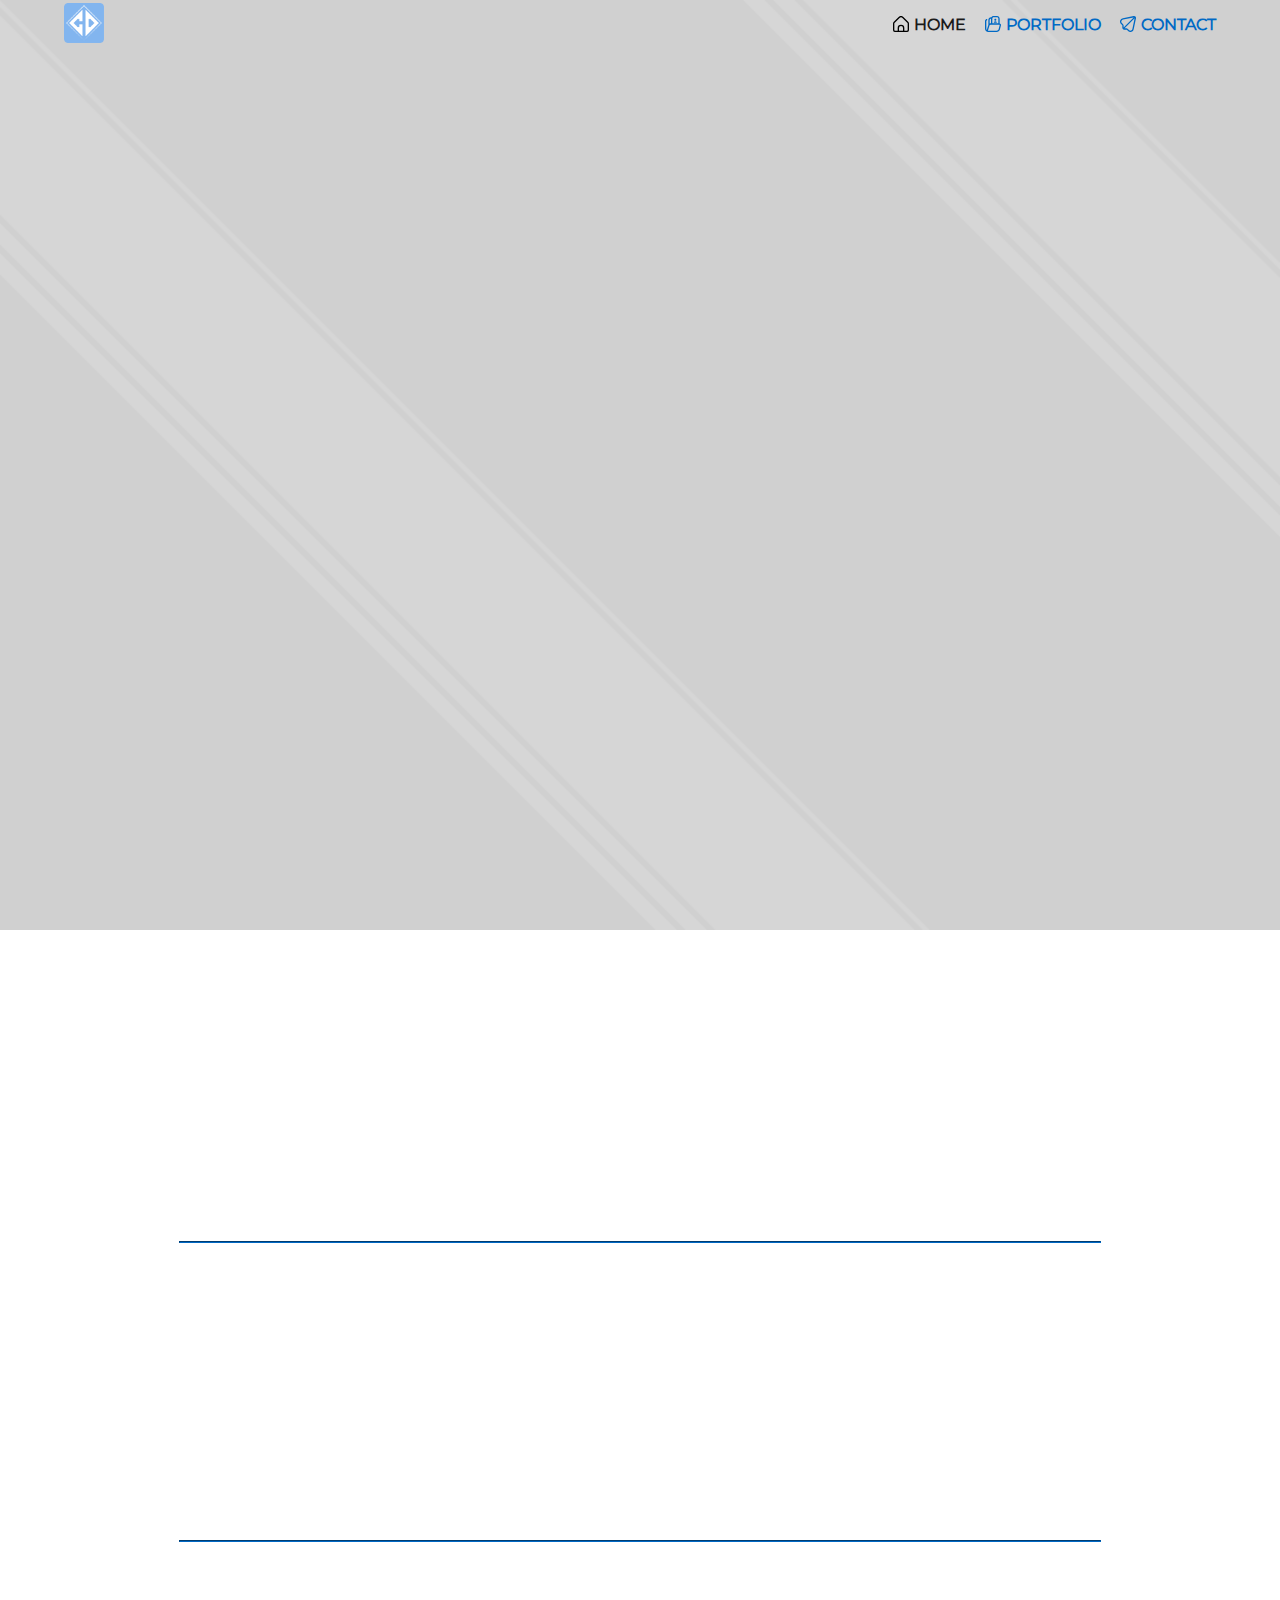
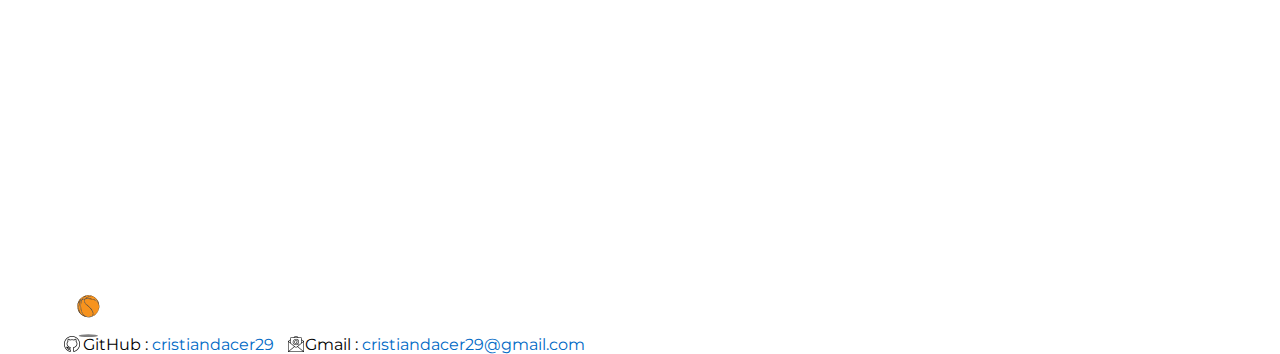
<file: index.html>
<!DOCTYPE html>
<html lang="en">
<head>
    <meta charset="UTF-8">
    <meta name="viewport" content="width=device-width, initial-scale=1.0">
    <title id="Title">Cristian M. Dacer</title>
    <link rel="stylesheet" href="css/normalize.css">
    <link rel="stylesheet" href="css/style.css">
    <link rel="stylesheet" href="css/home.css">
    <link rel="icon" type="image/x-icon" href="img/logo.ico">
    <script type="module" src="js/htmlCommonParts/headerFooter.js"></script>
</head>
<body>
    <div class="wrapper">
        <header>
            <div class="header-flex">
                <div>
                    <a href="index.html" class="logo">
                        <img src="img/logo.ico" alt="logo">
                    </a>
                </div>
                <ul><a href="index.html" class="active">HOME</a></ul>
                <ul><a href="portfolio.html">PORTFOLIO</a></ul>
                <ul><a href="contact.html">CONTACT</a></ul>
            </div>
        </header>
        <div class="content to-animate" id="showScreen">
            <div class="img-container left-to-center-animation">
                <div class="rgb-animation neumorphism-raise">
                    <img src="img/profile.jpg" alt=" My graduation photo">
                </div>
            </div>
            <div class="context neumorphism box-background right-to-center-animation">
                <h1>Hi I'm Cristian!</h1>
                <h3 class="welcome-paragraph"> Welcome to my portfolio! All the information on this website showcases my knowledge and presents some of my previous projects and sample digital art exercises.</h3>
            </div>
        </div>
        <div class="flex">
            <div class="paragraph-width">
                <h2 class="to-animate">Bio</h2>
                    <p class="to-animate">A Bachelor of Science in Information Technology graduate from Central Bicol State University of Agriculture Sipocot Campus <a href="https://w3.cbsua.edu.ph/" target="_blank" class="link-hover link">CBSUA</a> batch 2019.</p>
                    <p class="to-animate">My first OJT in my school library. We helped the librarian to handle some of the basic work, such as book arranging, buying new newspapers in the public market, bagging, cleaning, computer maintenance, student book borrowing, and more. My final OJT was on our school's main campus, which is located in Pili, Camarines Sur. We assign in ICT (Information and Communication Technology). We were maintaining the connectivity of the whole campus, specifically changing UTP cables, replacing old RJ45s, installing routers, troubleshooting, and other IT-related work.</p>
                    <p class="to-animate">I have almost 5 years of experience in a manufacturing company, working as a production controller that handles information of operators, product data, and requests of customers given by the sales department. We are also responsible for providing data to the production, ensuring the on-time delivery of products.</p>
                    <hr class="to-animate">
            </div>
            <div class="paragraph-width">
                <h2 class="to-animate">Skills</h2>
                    <table>
                        <td>
                            <ul>
                                <li class="to-animate">Computer literacy</li>
                                <li class="to-animate">Creativity</li>
                                <li class="to-animate">Technical support</li>
                                <li class="to-animate">Basic Database Management</li>
                                <li class="to-animate">Programming</li>
                            </ul>
                        </td>
                        <td>
                            <ul>
                                <li class="to-animate">Knowledge in Microsoft Office</li>
                                <li class="to-animate">Knowledge in Adobe Photoshop and Illustrator</li>
                                <li class="to-animate">Basic 3D  using Blender application</li>
                                <li class="to-animate">Knowledge in web development</li>
                            </ul>
                        </td>
                    </table>
                    <hr>
                <h2 class="to-animate">Education background</h2>
                    <ul>
                        <li class="to-animate">Tertiary education<br><b>&nbsp&nbsp Center Bicol State University Of Agriculture</b><br>&nbsp&nbsp Impig, Sipocot Camarines Sur - 2019</li>
                        <li class="to-animate">Secondary education<br><b>&nbsp&nbsp St. Peter Baptist College Foundation</b><br>&nbsp&nbsp Poblacion Lupi Camarines Sur - 2015</li>
                        <li class="to-animate">Primary education<br><b>&nbsp&nbsp Bulawan Sr. Elementary School</b><br>&nbsp&nbsp Bulawan Sr. Lupi Camarines Sur - 2010</li>
                    </ul>
                    <hr>
                <h2 class="to-animate">My Hobby</h2>
                    <div class="my-personal-image to-animate" onclick="window.location.href = 'myImageFullSize.html'">
                        <img src="img/compressImage/front (2).png" class="neumorphism-raise box-background" alt="">
                        <img src="img/compressImage/front (1).png" class="neumorphism-raise box-background" alt="">
                        <img src="img/compressImage/front (3).png" class="neumorphism-raise box-background" alt="">
                    </div>
            </div>
            <custom-footer></custom-footer>
    </div>
</body>
<script src="js/onShowAnimation.js"></script>
</html>
</file>
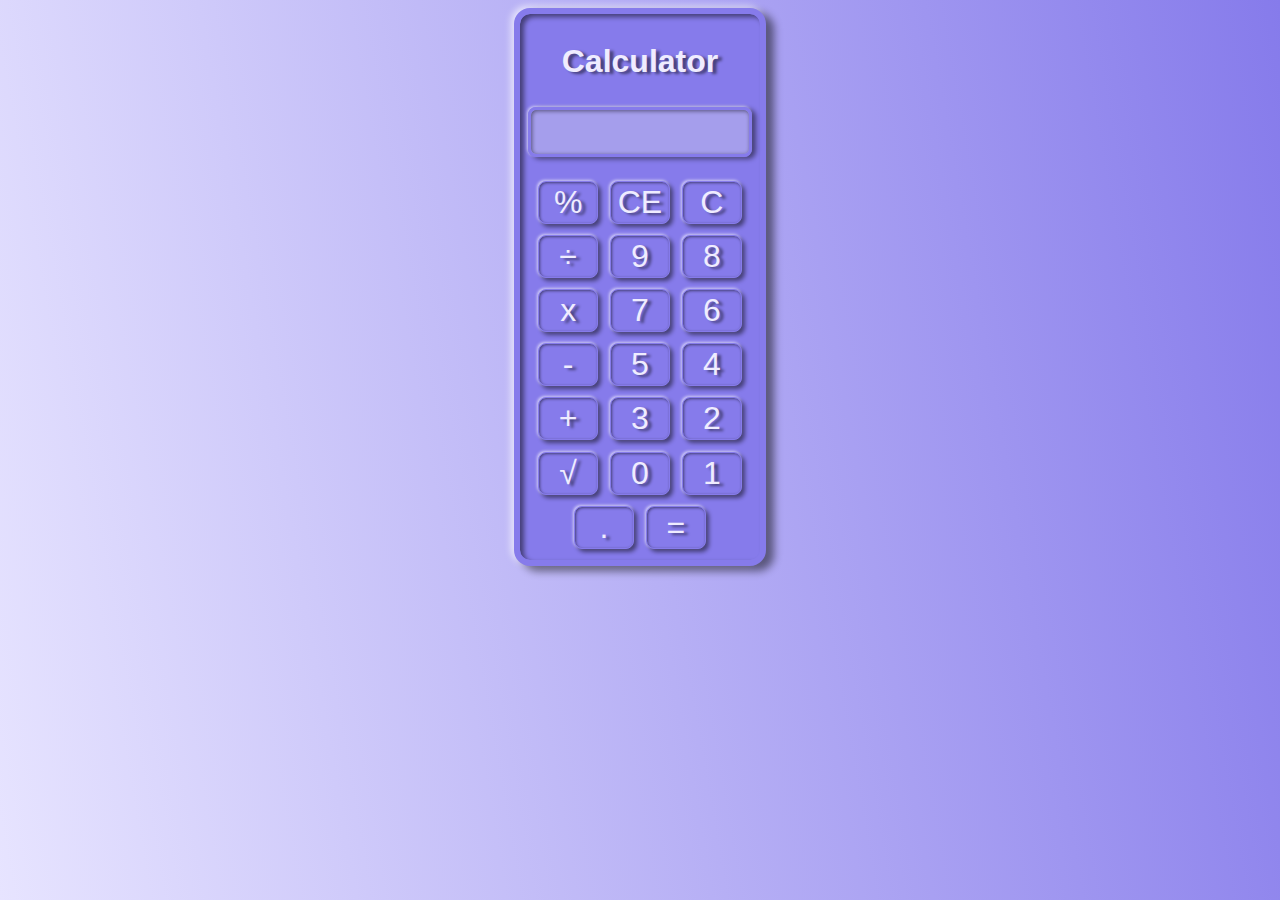
<file: exercises/calculator/index.html>
<!DOCTYPE html>
<html lang="en">
<head>
    <meta charset="UTF-8">
    <meta name="viewport" content="width=device-width, initial-scale=1.0">
    <title>Calculator</title>
    <link rel="stylesheet" href = "style.css">
</head>
<body>
    <div>
        <h1>Calculator</h1>
        
        <input type="text" id="numberInput" name="toCompute" disabled>

        <button name="percent" value="percent" onclick="buttonValue('%')">%</button>
        <button name="clearAll"  value="clearAll" onclick="buttonValue('CE')">CE</button>
        <button name="backSpace" value="clearOne" onclick="buttonValue('C')">C</button>
        <button name="divide" value="divide" onclick="buttonValue('/')">&#247</button>

        <button name="num9" value="9"  onclick="buttonValue(9)"> 9</button>
        <button name="num8" value="" onclick="buttonValue(8)">8</button>
        <button name="multiply" value="multiply" onclick="buttonValue('*')">x</button>
        <button name="num7" value="7" onclick="buttonValue(7)">7</button>
        
        <button name="num6" value="6" onclick="buttonValue(6)">6</button>
        <button name="subtract" value="subtract" onclick="buttonValue('-')">-</button>
        <button name="num5" value="5" onclick="buttonValue(5)">5</button>
        <button name="num4" value="4" onclick="buttonValue(4)">4</button>
        
        <button name="addition" value="addition" onclick="buttonValue('+')">+</button>
        <button name="num3" value="3"  onclick="buttonValue(3)">3</button>
        <button name="num2" value="2" onclick="buttonValue(2)">2</button>
        
        <button name="squareRoot" value="squareRoot" onclick="buttonValue('&#8730')">&#8730</button>
        <button name="num0" value="0" onclick="buttonValue(0)">0</button>
        <button name="num1" value="1" onclick="buttonValue(1)">1</button>

        <button name="decimal" value="decimal" onclick="buttonValue('.')">.</button>
        <button name="equal" value="equal" onclick="buttonValue('=')">=</button>
    </div>
</body>

<script src="script.js"></script>
</html>
</file>
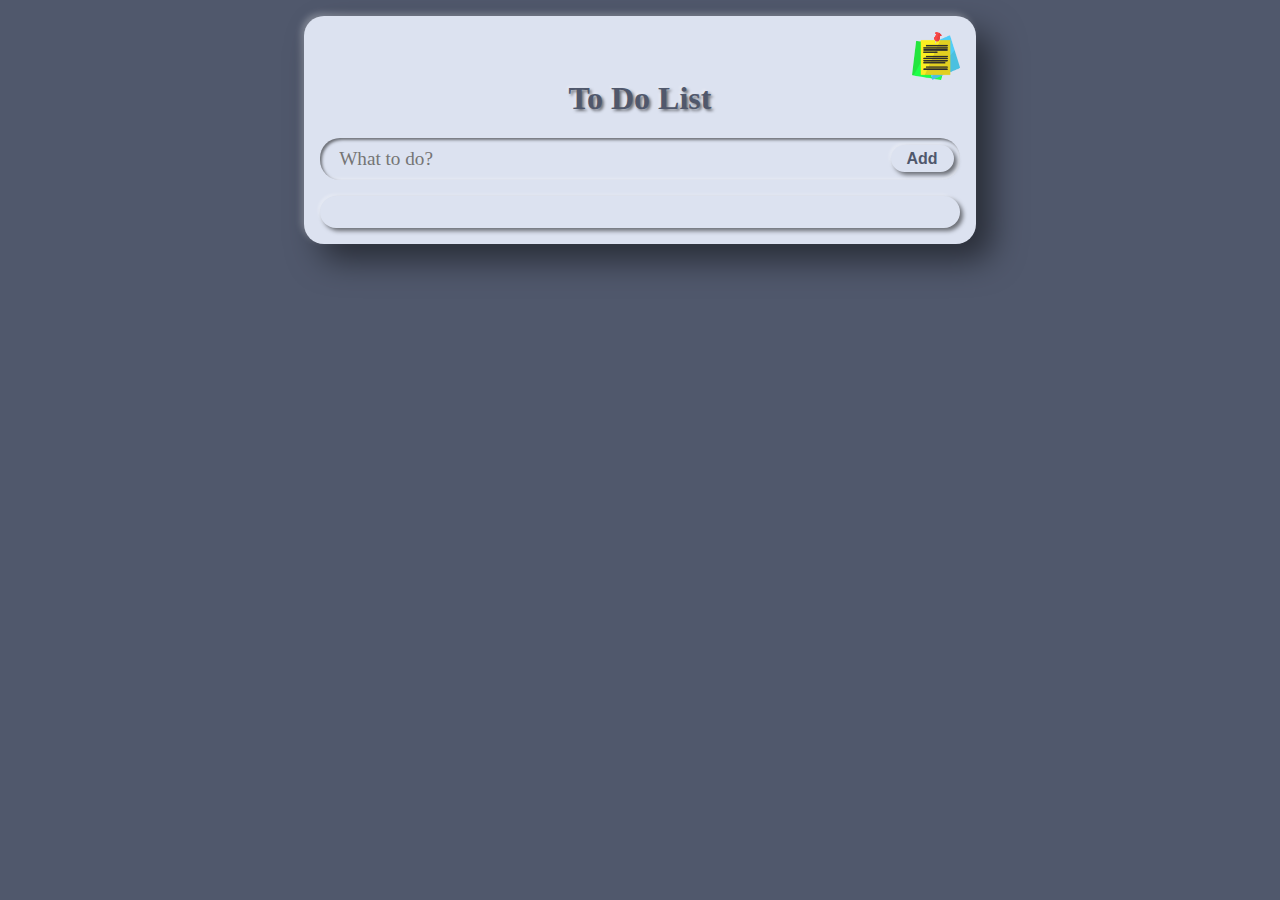
<file: exercises/toDoList/index.html>
<!DOCTYPE html>
<html lang="en">
<head>
    <meta charset="UTF-8">
    <meta name="viewport" content="width=device-width, initial-scale=1.0">
    <meta name="theme-color" content="#fab067">
    <title>To do list</title>
    <link rel="stylesheet" href="style.css">
</head>
<body>
    <div class="container">
        <img src="img/logo.png" class="logo" alt="">
        <h1 class="title-shadow">To Do List</h1>
        <div class="search">
            <input type="text" class="inner-shadow" placeholder="What to do?" id="newList">
            <button class="outer-shadow" onclick="toAddList()" >Add</button>
        </div>
        <div id="mainList" class="list-container outer-shadow">
            <!--  -->
        </div>
    </div>
</body>
</html> 
<script src="script.js"></script>
</file>
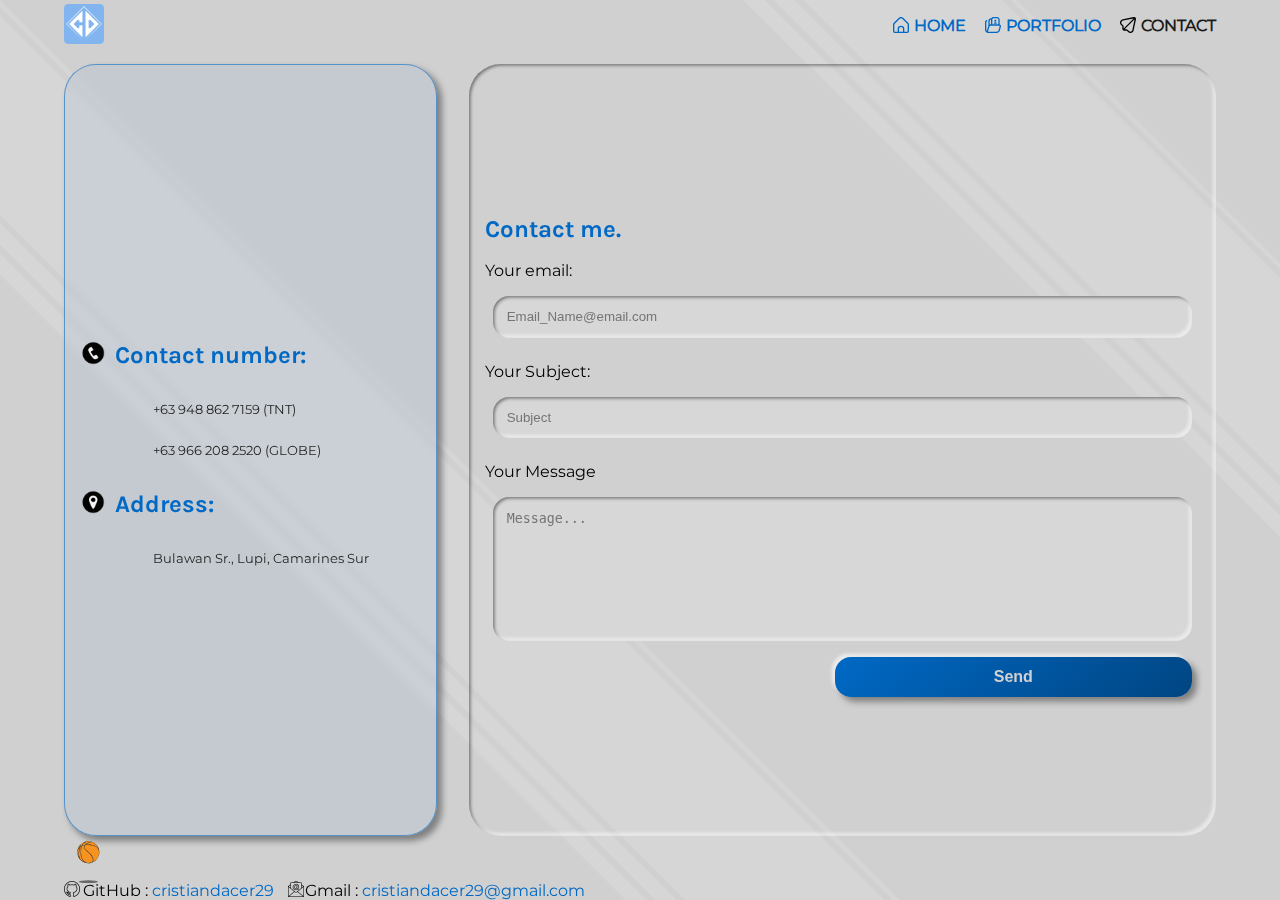
<file: contact.html>
<!DOCTYPE html>
<html lang="en">
<head>
    <meta charset="UTF-8">
    <meta name="viewport" content="width=device-width, initial-scale=1.0">
    <title>Contact me!</title>
    <link rel="stylesheet" href="css/style.css">
    <link rel="stylesheet" href="css/contact.css">
    <link rel="icon" type="image/x-icon" href="img/logo.ico">
    <script type="module" src="js/htmlCommonParts/headerFooter.js"></script>
</head>
<body>
    <div class="wrapper">
        <header>
            <div class="header-flex">
                <div>
                    <a href="index.html" class="logo">
                        <img src="img/logo.ico" alt="logo">
                    </a>
                </div>
                <ul><a href="index.html">HOME</a></ul>
                <ul><a href="portfolio.html">PORTFOLIO</a></ul>
                <ul><a href="contact.html" class="active">CONTACT</a></ul>
            </div>
        </header>
        <div class="content">
            <div class="contact glass-effect left-to-center-animation">
                <h2 class="contact-logo">
                    Contact number:
                </h2>
                <p>+63 948 862 7159 (TNT)</p>
                <p>+63 966 208 2520 (GLOBE)</p>
                <h2 class="contact-address">
                    Address:
                </h2>
                <p>
                    Bulawan Sr., Lupi, Camarines Sur
                </p>
            </div>
            <div class="message neumorphism box-background right-to-center-animation">
                <form action="sendEmail.php" method="post" enctype="multipart/form-data">
                    <h2>
                        Contact me.
                    </h2>
                    <span>
                        Your email: 
                    </span>
                    <input type="email" name="email" class="neumorphism" placeholder="Email_Name@email.com" required>
                    <span>
                        Your Subject: 
                    </span>         
                    <input type="text" name="subject" class="neumorphism" placeholder="Subject" autocomplete="off" required>
                    <span>
                        Your Message 
                    </span>
                    <textarea name="message" id="" class="neumorphism" placeholder="Message..." required autocomplete="off" required></textarea>
                    <input type="text" name="contact" class="contact-trick">
                    <button type="submit" name="submit" class="neumorphism-raise button-hover">Send</button>
                </form>
                <!-- disable message -->
                <!-- <div class="disable-message">
                    <h2>
                        Sorry for the inconvenience.
                    </h2>
                    <p>
                        This part is not working because it is not supported by this hosting site.
                    </p>
                    
                </div> -->
            </div>
        </div>
        <custom-footer></custom-footer>
    </div>
</body>
</html>
</file>
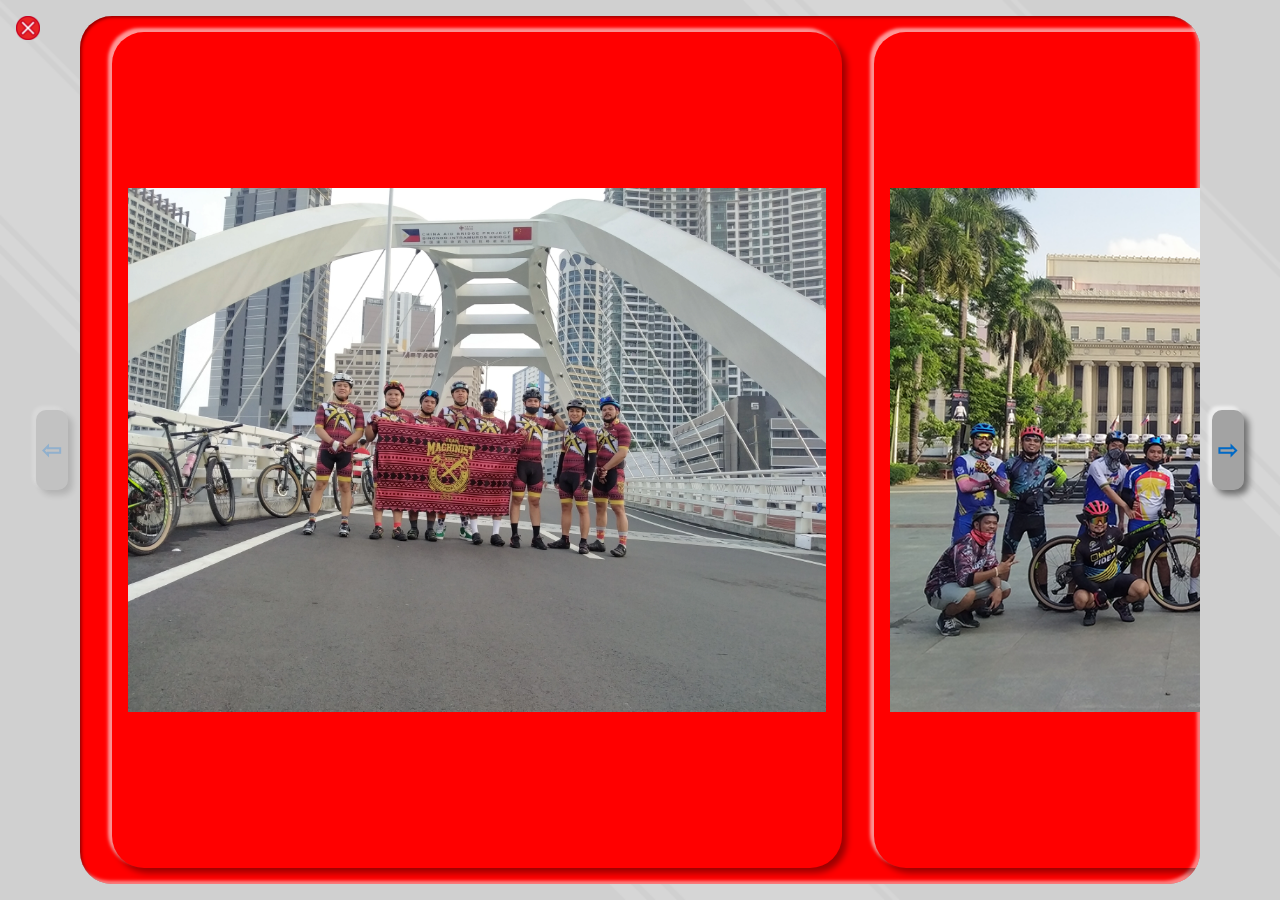
<file: myImageFullSize.html>
<!DOCTYPE html>
<html lang="en">
<head>
    <meta charset="UTF-8">
    <meta name="viewport" content="width=device-width, initial-scale=1.0">
    <link rel="stylesheet" href="css/myImageFullSize.css">
    <link rel="stylesheet" href="css/style.css">
    <title>Full Size</title>
</head>
<body>
    <div class="close" onclick="window.location.href = 'index.html'">
        <img src="img/icons/Error.png" alt="">
    </div>
    <div class="container neumorphism box-background">
        <div class="sub-container neumorphism-raise">
            <img src="img/myImages/manila (1).webp" alt="" loading="lazy">
        </div>
        <div class="sub-container neumorphism-raise">
            <img src="img/myImages/manila (2).webp" alt="" loading="lazy">
        </div>
        <div class="sub-container neumorphism-raise">
            <img src="img/myImages/cavite.webp" alt="">
        </div>
        <div class="sub-container neumorphism-raise">
            <img src="img/myImages/rizal (1).webp" alt="" loading="lazy">
        </div>
        <div class="sub-container neumorphism-raise">
            <img src="img/myImages/rizal (2).webp" alt="" loading="lazy">
        </div>
        <div class="sub-container neumorphism-raise">
            <img src="img/myImages/jersey project (1).webp" alt="" loading="lazy">
        </div>
        <div class="sub-container neumorphism-raise">
            <img src="img/myImages/jersey project (2).webp" alt="" loading="lazy">
        </div>
        <div class="sub-container neumorphism-raise">
            <img src="img/myImages/jersey project (3).webp" alt="" loading="lazy">
        </div>
        <div class="sub-container neumorphism-raise">
            <img src="img/myImages/tagaytay (1).webp" alt="" loading="lazy">
        </div>
        <div class="sub-container neumorphism-raise">
            <img src="img/myImages/tagaytay (2).webp" alt="" loading="lazy">
        </div>
        <div class="sub-container neumorphism-raise">
            <img src="img/myImages/tagaytay (3).webp" alt="" loading="lazy">
        </div>
        <div class="sub-container neumorphism-raise">
            <img src="img/myImages/tagaytay (4).webp" alt="" loading="lazy">
        </div>
        <div class="sub-container neumorphism-raise">
            <img src="img/myImages/bikers sticker.webp" alt="" loading="lazy">
        </div>
    </div>
</body>
</html>
</file>
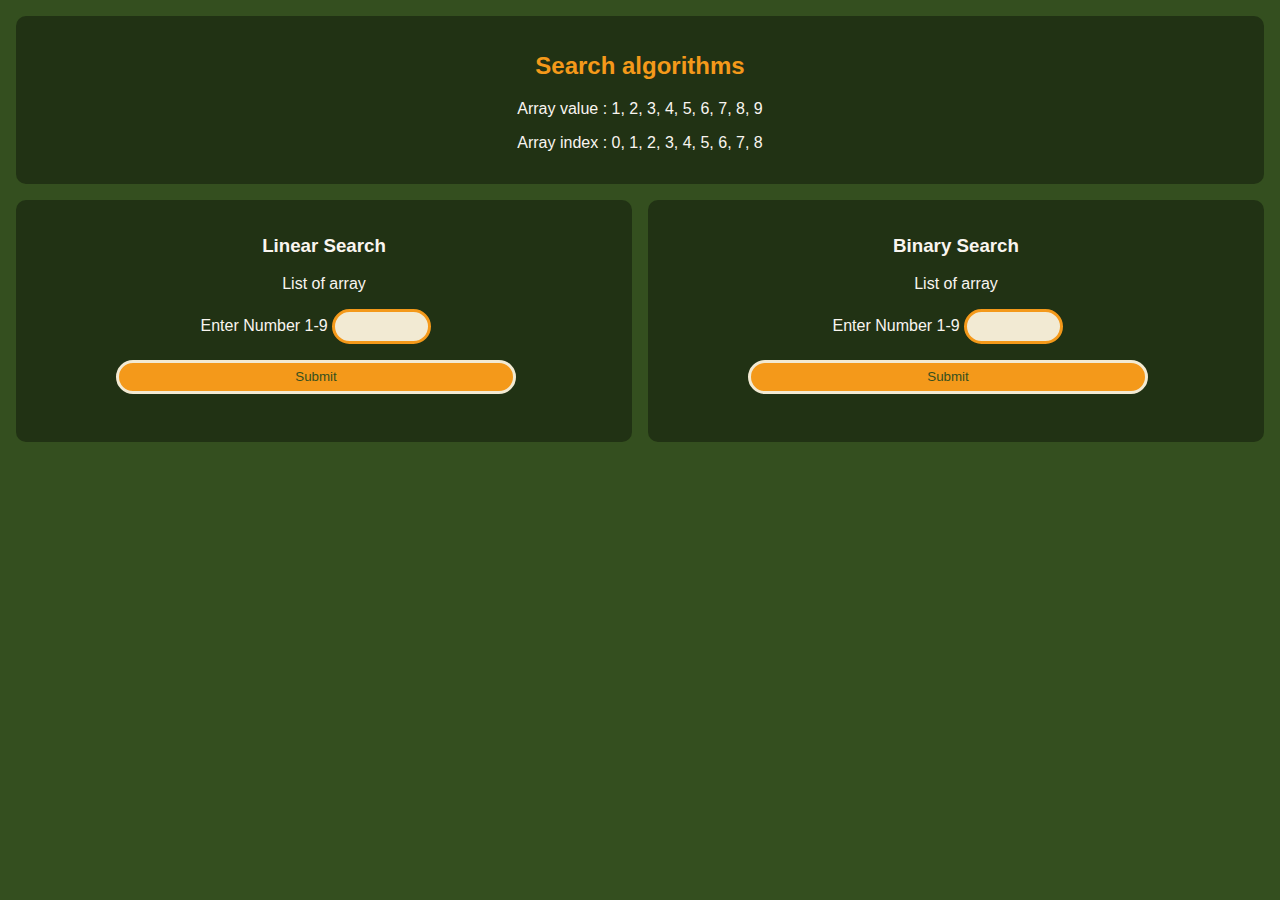
<file: exercises/javascript-code-challenges/binarySearch.html>
<!DOCTYPE html>
<html lang="en">
<head>
    <meta charset="UTF-8">
    <meta name="viewport" content="width=device-width, initial-scale=1.0">
    <title>Algorithm</title>
    <style>
        body
        {
            font-family: Arial, Helvetica, sans-serif;
            background-color: #344F1F;
            color: #F9F5F0;
            margin: 0px;
        }
        .container{
            width: clamp(300px, 100dvw, 2000px);
            margin-inline: auto;
            display: flex;
            flex-wrap: wrap;
            justify-content: center;
            gap: 1rem;
            padding: 1rem;
            box-sizing: border-box;
            text-align: center;
            
        }
        .container > div:first-child{
            width: 100%;
            min-width: 300px;
            background-color: #213214;
            box-sizing: border-box;
            padding: 1rem;
            border-radius: 10px;
        }
        .container > div{
            width: calc(50% - 0.5rem);
            min-width: 300px;
            background-color: #213214;
            box-sizing: border-box;
            padding: 1rem;
            border-radius: 10px;
        }
        input, button{
            border-radius: 20px;
            padding: 0.5em;
            color: #344F1F;
        }
        input{
            width: 5rem;
            border: 3px solid #F4991A;
            background-color: #F2EAD3;
            margin-right: 1rem;
        }
        button{
            margin: 1rem;
            margin-left: 0rem;
            width: 100%;
            max-width: 400px;
            box-sizing: border-box;
            border: 3px solid #F2EAD3;
            background-color: #F4991A;
        }
        h2{
            color: #F4991A;
        }
    </style>
</head>
<body>
    <div class="container">
        <div>
            <h2>Search algorithms</h2>
            <p>Array value : 1, 2, 3, 4, 5, 6, 7, 8, 9</p>
            <p>Array index : 0, 1, 2, 3, 4, 5, 6, 7, 8</p>
        </div>
        <div>
            <h3>Linear Search</h3>
            <p id="array">List of array </p>
            <span for="linearSearchData">Enter Number 1-9</span>
            <input type="number" name="" min="1" max="9" id="linearSearchData">
            <button type="button"  onclick="linearSearch()">Submit</button>
            <p id="linearResult"></p>
        </div>
        <div>
            <h3>Binary Search</h3>
            <p id="array1">List of array </p>
            <span for="binarySearchData">Enter Number 1-9</span>
            <input type="number" name="" min="1" max="9" id="binarySearchData">
            <button type="button"  onclick="binarySearch()">Submit</button>
            <p id="binaryResult"></p>
        </div>
    </div>
    
</body>
</html>

<script>
    var array = [1, 2, 3, 4, 5, 6, 7, 8, 9];
    document.getElementById("array").innerHTML += sortedArray;
    document.getElementById("array1").innerHTML += sortedArray;

    //==============================================================
    //linear search
    function linearSearch()
    {
        var sortedArray = [1, 2, 3, 4, 5, 6, 7, 8, 9];
        var toFind = document.getElementById("linearSearchData").value;
        var search = (find, sortedArray)=>
        {
            var index = 0;
            for (index; index < sortedArray.length; index++)
            {
                if (sortedArray[index] == toFind)
                {
                    return index;
                } 
            }
            return -1;
        }
        var result = search(toFind, sortedArray);
        if (result !== -1)
        {
            document.getElementById("linearResult").innerHTML = "Your data is in the index of " + result;
        }
        else
        {
            document.getElementById("linearResult").innerHTML = "Your data is NOT in the array";
        }
        if (toFind == "" || toFind == null)
        {
            alert("You must enter a number");
            document.getElementById("linearResult").innerHTML = "";
        }
    }

    //==============================================================
    //binary search
    function binarySearch()
    {
        var BinaryFind = document.getElementById("binarySearchData").value;
        var binaryResult;
        var binarySearchAlgo = (BinaryFind, array)=>
        {
            
            var minArray = 0;
            var maxArray = array.length - 1;
            while (minArray <= maxArray)
            {
                var middleArray =  Math.round((minArray + maxArray) / 2);
                if (BinaryFind == array[middleArray])
                {
                    return middleArray;
                }
                if (BinaryFind > array[middleArray])
                {
                    minArray = middleArray + 1;
                }
                else
                {
                    maxArray = middleArray - 1;
                }
            }
            return -1;
        }
        binaryResult = binarySearchAlgo(BinaryFind, array);
        if (binaryResult !== -1)
        {
            document.getElementById("binaryResult").innerHTML = "Your data is in the index of " + binaryResult;
        }
        else
        {
            document.getElementById("binaryResult").innerHTML = "Your data is NOT in the array";
        }

        if (BinaryFind == "" || BinaryFind == null)
        {
            alert("You must enter a number");
            document.getElementById("binaryResult").innerHTML = "";
        }
    }

    //==============================================================
    //Insertion Sort
    function insertionSort(array)
    {
        const lengthArray = array.length;
        var index = 1;
        for (index; index < lengthArray; index++)
        {
            var current = array[index];
            var compare = index - 1;
            if (compare >= 0 && array[compare] > current)
            {
                array[compare + 1] = array[compare];
                compare--;
            }
            array[compare + 1] = current;
        }
        return array;
    }
    console.log(insertionSort(array));

    //==============================================================
    //Insertion Sort
</script>
</file>
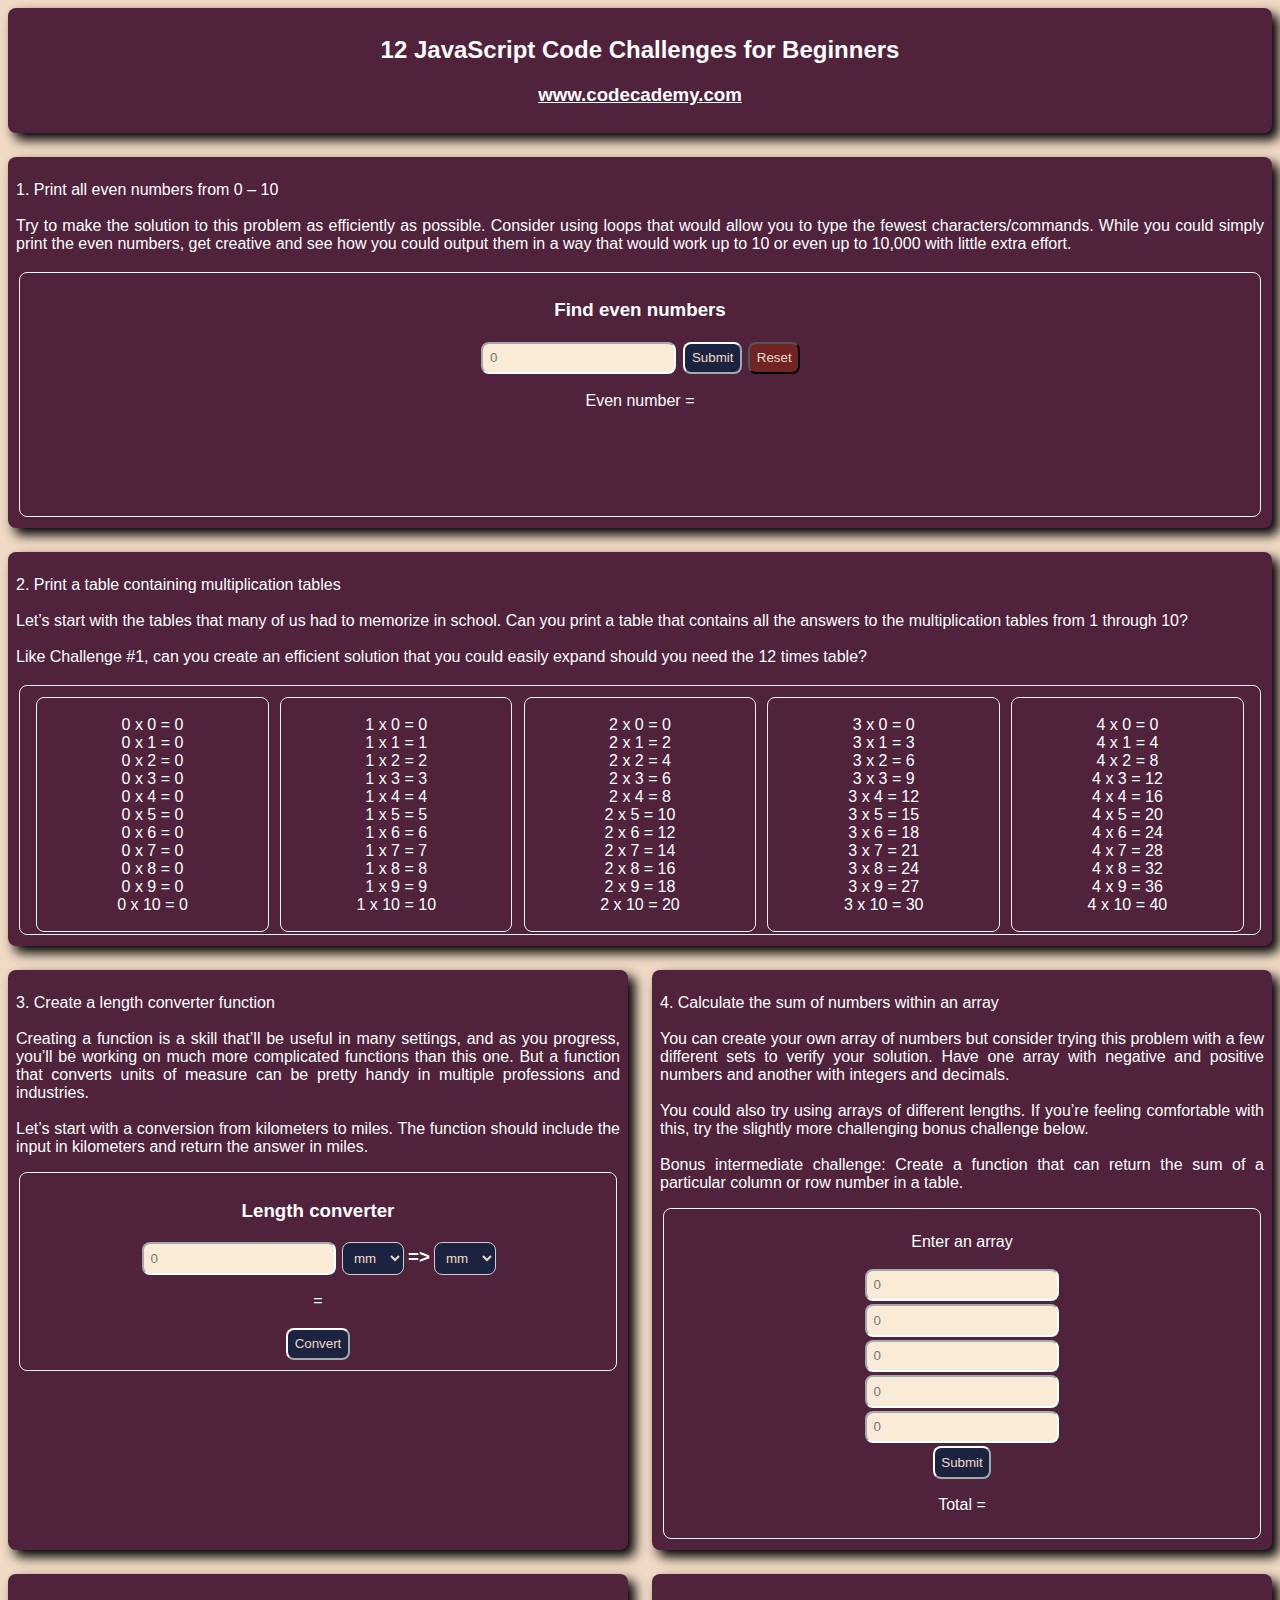
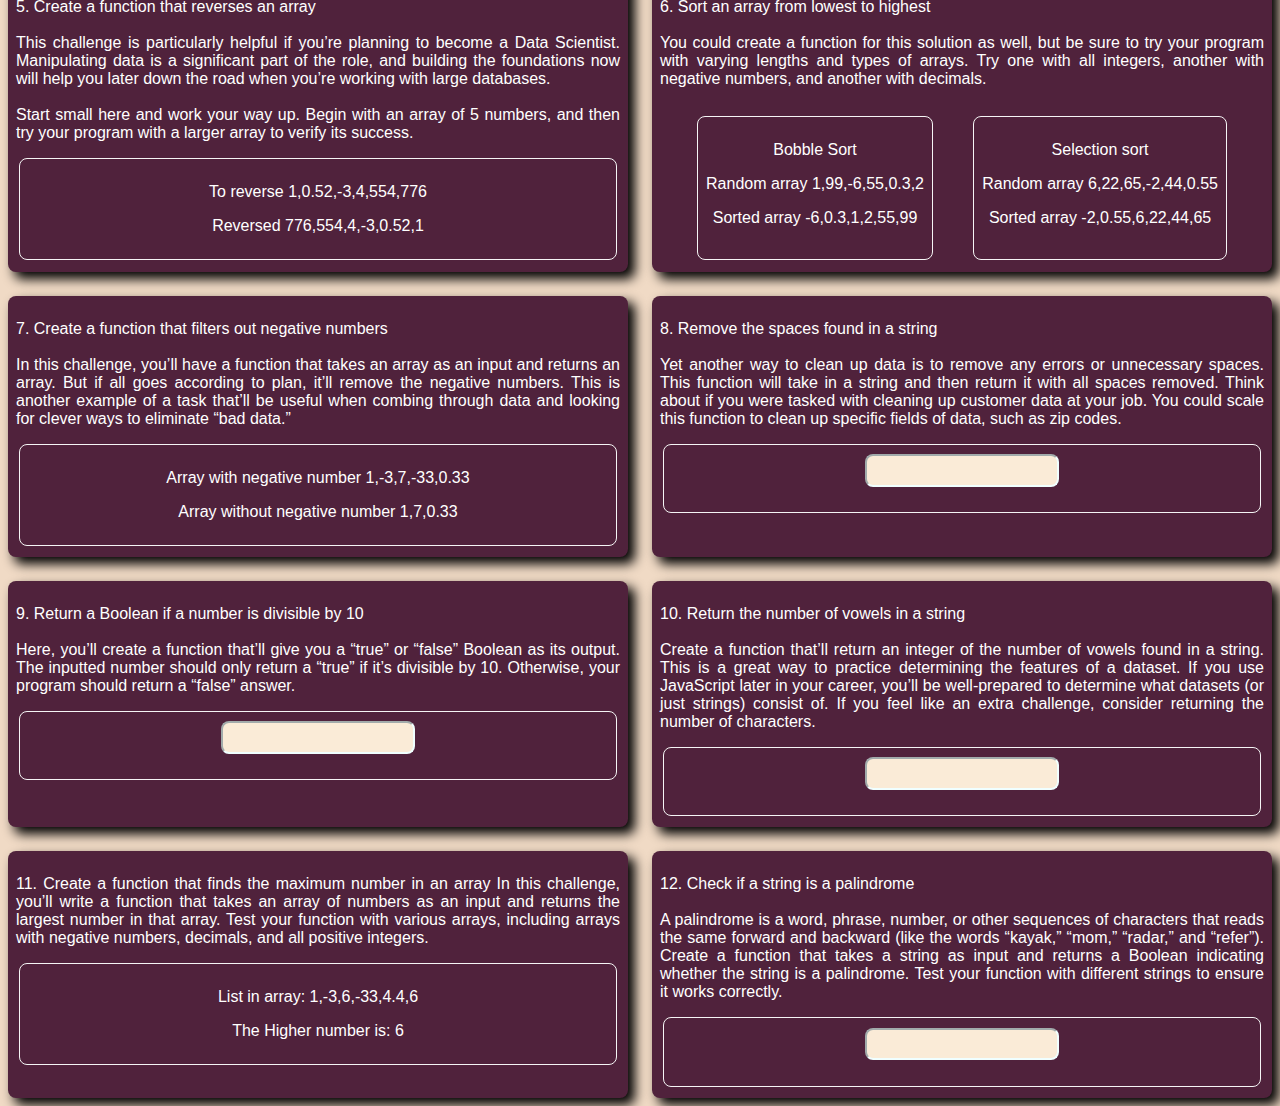
<file: exercises/javascript-code-challenges/challenge.html>
<!DOCTYPE html>
<html lang="en">
<head>
    <meta charset="UTF-8">
    <meta name="viewport" content="width=device-width, initial-scale=1.0">
    <title>Challenge code</title>
    <link rel="stylesheet" href="style.css">
</head>
<body>
    <div class="grid-container">
        <div class="grid-item column-span-2">
            <h2>12 JavaScript Code Challenges for Beginners</h2>
            <a href="https://www.codecademy.com/resources/blog/10-javascript-code-challenges-for-beginners/" target="_blank"><h3>www.codecademy.com</h3></a>
        </div>
        <div class="grid-item column-span-2">
            <div class="flex direction-coloumn">
                <p class="text-justify">
                    1. Print all even numbers from 0 – 10<br><br>
                    Try to make the solution to this problem as efficiently as possible. Consider using loops that would allow 
                    you to type the fewest characters/commands. 
                    While you could simply print the even numbers, get creative and see how you 
                    could output them in a way that would work up to 10 or even up to 10,000 with little extra effort.
                </p>
                <div name="task1" class="task-container">
                        <h3>Find even numbers</h3>
                        <input type="number" name="input" placeholder="0">
                        <input type="submit" placeholder="Submit" onclick="task1()" class="btn">
                        <button type="reset" onclick="reset()" class="btn reset">Reset</button>
                    
                    <p name="task" class="over-flow-y height-100px">Even number = </p>
                </div>
            </div>
        </div>
        <div class="grid-item column-span-2">
            <div class="flex direction-coloumn" id="task2MainContainer">
                <p class="text-justify">
                    2. Print a table containing multiplication tables<br><br>
                    Let’s start with the tables that many of us had to memorize in school. Can you print a table that
                    contains all the answers to the multiplication tables from 1 through 10?<br><br>

                    Like Challenge #1, can you create an efficient solution that you could easily
                    expand should you need the 12 times table?
                </p>
                <div id="task2" class="flex task-container over-flow-y height-250px">
                </div>

            </div>
        </div>
        <div class="grid-item direction-coloumn">
            <p class="text-justify">
                3. Create a length converter function<br><br>
                Creating a function is a skill that’ll be useful in many settings, and as you progress, you’ll be
                working on much more complicated functions than this one. But a function that converts units of 
                measure can be pretty handy in multiple professions and industries.<br><br>

                Let’s start with a conversion from kilometers to miles. The function should include the input 
                in kilometers and return the answer in miles.
            </p>
            <div class="task-container">
                <h3>Length converter</h3>
                <input type="number" id="toConvert" placeholder="0">
                <select name="listOfLength" id="length" class="btn">
                    <option value="mm">mm</option>
                    <option value="cm">cm</option>
                    <option value="inch">inch</option>
                    <option value="ft">ft</option>
                    <option value="m">m</option>
                    <option value="yard">yard</option>
                    <option value="km">km</option>
                    <option value="mile">mile</option>
                </select>
                <h3 style="display: inline;">=></h3>
                <select name="convertListOfLength" id="convertLength" class="btn">
                    <option value="mm">mm</option>
                    <option value="cm">cm</option>
                    <option value="inch">inch</option>
                    <option value="ft">ft</option>
                    <option value="m">m</option>
                    <option value="yard">yard</option>
                    <option value="km">km</option>
                    <option value="mile">mile</option>
                </select>
                <p id="converted">= </p>
                <input type="submit" value="Convert" onclick="task3()" class="btn">
            </div>
        </div>
        <div class="grid-item">
            <p class="text-justify">
                4. Calculate the sum of numbers within an array<br><br>
                You can create your own array of numbers but consider trying this problem with a few different sets to verify your solution. Have one array with negative and positive numbers and another with integers and decimals.<br><br>
                You could also try using arrays of different lengths. If you’re feeling comfortable with this, try the slightly more challenging bonus challenge below.<br><br>
                Bonus intermediate challenge: Create a function that can return the sum of a particular column or row number in a table.
            </p>
            
            <div class="task-container">
                <p>
                    Enter an array<br>
                </p>
                <input type="number" name="" id="number1" placeholder="0"><br>
                <input type="number" name="" id="number2" placeholder="0"><br>
                <input type="number" name="" id="number3" placeholder="0"><br>
                <input type="number" name="" id="number4" placeholder="0"><br>
                <input type="number" name="" id="number5" placeholder="0"><br>
                <input type="submit" placeholder="Submit" onclick="task4()" class="btn">
                <p id="task4">Total = </p>
            </div>
        </div>
        <div class="grid-item">
            <p class="text-justify">
                5. Create a function that reverses an array<br><br>
                This challenge is particularly helpful if you’re planning to become a Data Scientist. Manipulating data is a significant part of the role, and building the foundations now will help you later down the road when you’re working with large databases.<br><br>
                Start small here and work your way up. Begin with an array of 5 numbers, and then try your program with a larger array to verify its success.
            </p>
            <div class="task-container">
                <p id="toReverse"></p>
                <p id="reversed"></p>
            </div>
        </div>
        <div class="grid-item flex">
            <p class="text-justify">
                6. Sort an array from lowest to highest<br><br>
                You could create a function for this solution as well, but be sure to try your program with varying lengths and types of arrays. Try one with all integers, another with negative numbers, and another with decimals.
            </p>
            <div class="task-container">
                <p>Bobble Sort</p>
                <p id="randArrayForBobble"></p>
                <p id="bobbleSort"></p>
            </div>
            <div class="task-container">
                <p>Selection sort</p>
                <p id="randArrayForSelection"></p>
                <p id="selectionSort"></p>
            </div>
        </div>
        <div class="grid-item">
            <p class="text-justify">
                7. Create a function that filters out negative numbers<br><br>
                In this challenge, you’ll have a function that takes an array as an input and returns an array. But if all goes according to plan, it’ll remove the negative numbers. This is another example of a task that’ll be useful when combing through data and looking for clever ways to eliminate “bad data.”
            </p>
            <div class="task-container">
                <p id="withNegative"></p>
                <p id="removeNegative"></p>
            </div>
        </div>
        <div class="grid-item">
            <p class="text-justify">
                8. Remove the spaces found in a string<br><br>
                Yet another way to clean up data is to remove any errors or unnecessary spaces. This function will take in a string and then return it with all spaces removed. Think about if you were tasked with cleaning up customer data at your job. You could scale this function to clean up specific fields of data, such as zip codes.
            </p>
            <div class="task-container">
                <input type="text" name="" id="textWithSpace" onchange="removeSpace()">
                <br>
                <p id="textWithoutSpace"></p>
            </div>
        </div>
        <div class="grid-item">
            <p class="text-justify">
                9. Return a Boolean if a number is divisible by 10<br><br>
                Here, you’ll create a function that’ll give you a “true” or “false” Boolean as its output. The inputted number should only return a “true” if it’s divisible by 10. Otherwise, your program should return a “false” answer.
            </p>
            <div class="task-container">
                <input type="number" name="" id="theNumber" onchange="isBoolean()">
                <br>
                <p id="isBooleanAnswer"></p>
            </div>
        </div>
        <div class="grid-item">
            <p class="text-justify">
                10. Return the number of vowels in a string<br><br>
                Create a function that’ll return an integer of the number of vowels found in a string. This is a great way to practice determining the features of a dataset. If you use JavaScript later in your career, you’ll be well-prepared to determine what datasets (or just strings) consist of. If you feel like an extra challenge, consider returning the number of characters.
            </p>
            <div class="task-container">
                <input type="text" name="" id="stringVowel" onchange="countVowel()">
                <br>
                <p id="numberOfVolews"></p>
            </div>
        </div>
        <div class="grid-item">
            <p class="text-justify">
                11. Create a function that finds the maximum number in an array
                In this challenge, you’ll write a function that takes an array of numbers as an input and returns the largest number in that array. Test your function with various arrays, including arrays with negative numbers, decimals, and all positive integers.
            </p>
            <div class="task-container">
                <p id="arrayToFind"></p>
                <p id="higherNmber"></p>
            </div>
        </div>
        <div class="grid-item">
            <p class="text-justify">
                12. Check if a string is a palindrome<br><br>
                A palindrome is a word, phrase, number, or other sequences of characters that reads the same forward and backward (like the words “kayak,” “mom,” “radar,” and “refer”). Create a function that takes a string as input and returns a Boolean indicating whether the string is a palindrome. Test your function with different strings to ensure it works correctly.
            </p>
            <div class="task-container">
                <input type="text" name="" id="stringPalindrome" onchange="isPalindrome()">
                <br>
                <p id="palindromeAnswer"></p>
            </div>
        </div>
    </div>
</body>
</html>

<!-- ============================================================================== -->

<script type="text/javascript">
    var initialNumber = 0;
    var task = document.getElementsByName("task");
    
    // task 1
    function task1()
    {
        var input = document.getElementsByName("input")[0].value;
        if (input > 50000)
        {
            alert("Max of 50,000 only");
            input ="";
            initialNumber = "";
        }
        if (input == "")
        {
            alert("You must enter a number");
            input = "";
            initialNumber = "";
        }
        for (initialNumber; initialNumber <= input; initialNumber++)
        {
            if (initialNumber % 2  == 0) {
                task[0].innerHTML += initialNumber+" ";      
            }
            
        }
        document.getElementsByName("input")[0].value = "";
    }
    function reset()
    {
        document.getElementsByName("input")[0].value = "";
        task[0].innerHTML = "Even number = 0";
    }
//==============================================================================

    // task 2

    var maxNumber = 10;

    var totalNumber = 0;
    const mainContainer = document.getElementById("task2");
    for (totalNumber; totalNumber <= maxNumber; totalNumber++)
    {
        var multifly = 0;
        var newDiv = document.createElement("div");
        newDiv.setAttribute("id", "task2Container");
        newDiv.setAttribute("class", "task-container col-5");
        mainContainer.appendChild(newDiv);

        var newP = document.createElement("p");
        newP.setAttribute("name", "task22");
        newDiv.appendChild(newP);
        var store = document.getElementsByName("task22")[totalNumber];
        for (multifly; multifly <= maxNumber; multifly++)
        {
            store.innerHTML += totalNumber +" x "+ multifly +" = "+ totalNumber * multifly + " <br />";
        }
        // task[1].innerHTML += "</td>";
    }
//==============================================================================

    // task 3
    function task3()
    {
        const numberToConvert = document.getElementById("toConvert");
        const length = document.getElementById("length");
        const convertLength = document.getElementById("convertLength");
        const converted = document.getElementById("converted");
        let converMultifly = 0;

        if (numberToConvert.value == "")
        {
            alert("You must enter a number");
            converted.innerHTML = "";
        }
        if (converted.innerHTML !== "= ")
        {
            converted.innerHTML = "";
        }

        if (length.value == 'mm')
        {
            switch (convertLength.value)
            {
                case 'mm': converMultifly = 1; break;
                case 'cm': converMultifly = 0.1; break;
                case 'inch': converMultifly = 0.0393701; break;
                case 'ft': converMultifly = 0.00328084; break;
                case 'm': converMultifly = 0.001; break;
                case 'yard': converMultifly = 0.00109361; break;
                case 'km': converMultifly = 0.000001; break;
                case 'mile': converMultifly = 0.0000006214; break;
            }
        }
        else if(length.value == 'cm')
        {
            switch (convertLength.value)
            {
                case 'mm': converMultifly = 10; break;
                case 'cm': converMultifly = 1; break;
                case 'inch': converMultifly = 0.0393701; break;
                case 'ft': converMultifly = 0.0328084; break;
                case 'm': converMultifly = 0.01; break;
                case 'yard': converMultifly = 0.010936133; break;
                case 'km': converMultifly = 0.00001; break;
                case 'mile': converMultifly = 0.0000062137; break;
            }
        }
        else if(length.value == 'inch')
        {
            switch (convertLength.value)
            {
                case 'mm': converMultifly = 25.4; break;
                case 'cm': converMultifly = 2.54; break;
                case 'inch': converMultifly = 1; break;
                case 'ft': converMultifly = 0.083333; break;
                case 'm': converMultifly = 0.0254; break;
                case 'yard': converMultifly = 0.0277777778; break;
                case 'km': converMultifly = 0.0000254; break;
                case 'mile': converMultifly = 0.0000157828; break;
            }
        }
        else if(length.value == 'ft')
        {
            switch (convertLength.value)
            {
                case 'mm': converMultifly = 304.8; break;
                case 'cm': converMultifly = 30.48; break;
                case 'inch': converMultifly = 12; break;
                case 'ft': converMultifly = 1; break;
                case 'm': converMultifly = 0.3048; break;
                case 'yard': converMultifly = 0.333333333; break;
                case 'km': converMultifly = 0.0003048; break;
                case 'mile': converMultifly = 0.0001893939; break;
            }
        }
        else if(length.value == 'm')
        {
            switch (convertLength.value)
            {
                case 'mm': converMultifly = 1000; break;
                case 'cm': converMultifly = 100; break;
                case 'inch': converMultifly = 39.3701; break;
                case 'ft': converMultifly = 3.28084; break;
                case 'm': converMultifly = 1; break;
                case 'yard': converMultifly = 1.0936132983; break;
                case 'km': converMultifly = 0.001; break;
                case 'mile': converMultifly = 0.0006213712; break;
            }
        }
        else if(length.value == 'yard')
        {
            switch (convertLength.value)
            {
                case 'mm': converMultifly = 914.4; break;
                case 'cm': converMultifly = 91.44; break;
                case 'inch': converMultifly = 36; break;
                case 'ft': converMultifly = 3; break;
                case 'm': converMultifly = 0.9144; break;
                case 'yard': converMultifly = 1; break;
                case 'km': converMultifly = 0.0009144; break;
                case 'mile': converMultifly = 0.0005681818; break;
            }
        }
        else if(length.value == 'km')
        {
            switch (convertLength.value)
            {
                case 'mm': converMultifly = 1000000; break;
                case 'cm': converMultifly = 100000; break;
                case 'inch': converMultifly = 39370.1; break;
                case 'ft': converMultifly = 3280.84; break;
                case 'm': converMultifly = 1000; break;
                case 'yard': converMultifly = 1093.6132983377; break;
                case 'km': converMultifly = 1; break;
                case 'mile': converMultifly = 0.6213711922; break;
            }
        }
        else if(length.value == 'mile')
        {
            switch (convertLength.value)
            {
                case 'mm': converMultifly = 1609344; break;
                case 'cm': converMultifly = 160934.4; break;
                case 'inch': converMultifly = 63360; break;
                case 'ft': converMultifly = 5280; break;
                case 'm': converMultifly = 1609.344; break;
                case 'yard': converMultifly = 1760; break;
                case 'km': converMultifly = 1.609344; break;
                case 'mile': converMultifly = 1; break;
            }
        }

        converted.innerHTML += numberToConvert.value * converMultifly + " " +convertLength.value;
        numberToConvert.value = "";

    }

//==============================================================================
     // task 4
    function task4()
    {
        const task4 = document.getElementById("task4"); 

        var number1 = document.getElementById("number1").value; 
        var number2 = document.getElementById("number2").value; 
        var number3 = document.getElementById("number3").value; 
        var number4 = document.getElementById("number4").value; 
        var number5 = document.getElementById("number5").value; 

        var array = [number1, number2, number3, number4, number5];
        var initialNumber4 = 0;
        var sum = 0;
        for (initialNumber4; initialNumber4 < array.length; initialNumber4++) {
            sum += Number(array[initialNumber4]);
        }
        task4.innerHTML += sum;
    }
//==============================================================================

    // task 5
    var toReverse = [1, 0.52, -3, 4, 554, 776];
    var reversedFunction = (toReverse)=>
    {
        var reversed = [];
        var arrayLength = toReverse.length-1;
        var initial5 = 0;
        for (arrayLength; arrayLength >= initial5; arrayLength--) 
        {   
            reversed.push(toReverse[arrayLength]);
        }
        return reversed;
    }
    console.log("to Reverse " + toReverse);
    console.log("Reversed " + reversedFunction(toReverse));
    document.getElementById("toReverse").innerHTML = "To reverse " + toReverse;
    document.getElementById("reversed").innerHTML = "Reversed " + reversedFunction(toReverse);
    
//==============================================================================
    
     // task 6 bobble sort
    var randArray = [1, 99, -6, 55, 0.3, 2];
    document.getElementById("randArrayForBobble").innerHTML = "Random array " + randArray;
    function toSortArray(randArray)
    {
        var initial6 = 0;
        for (initial6; initial6 < randArray.length; initial6++)
        {
            var initial6Add1 = initial6 + 1;
            for (initial6Add1; initial6Add1 < randArray.length; initial6Add1++)
            {
                if (randArray[initial6] > randArray[initial6Add1])
                {
                    var temporary = randArray[initial6];
                    randArray[initial6] = randArray[initial6Add1];
                    randArray[initial6Add1] = temporary;
                }     
            }
            
        }
        return randArray;
    }
    console.log("bobble sort "+ toSortArray(randArray));
    document.getElementById("bobbleSort").innerHTML = "Sorted array " + toSortArray(randArray);
//==============================================================================   

    // task 6 selection sort
    var selectRandArray = [6, 22, 65, -2, 44, 0.55];
    document.getElementById("randArrayForSelection").innerHTML = "Random array " + selectRandArray;
    var selection = (selectRandArray)=>
    {
        var selectInitial = 0;
        for (selectInitial; selectInitial < selectRandArray.length; selectInitial++) {
            var min = selectInitial;
            var nextSelectInitial = selectInitial + 1;
            for (nextSelectInitial; nextSelectInitial < selectRandArray.length; nextSelectInitial++) {
                if (selectRandArray[min] > selectRandArray[nextSelectInitial])
                {
                    min = nextSelectInitial;
                }  
            }
            if (min !== selectInitial)
            {
                [ selectRandArray[min], selectRandArray[selectInitial] ] = [ selectRandArray[selectInitial], selectRandArray[min] ];
            }
            
        }
        return selectRandArray;
    }
    console.log("selection    sort "+ selection(selectRandArray));
    document.getElementById("selectionSort").innerHTML = "Sorted array " + selection(selectRandArray);
//==============================================================================   

    // task 6 insertion sort

//==============================================================================   

    // task 7
    var withNegative = [1, -3, 7, -33, 0.33];
    document.getElementById("withNegative").innerHTML = "Array with negative number " + withNegative;
    var removeNegative = (withNegativeArray)=>
        {
            var newArray = [];
            var negativeInitial = 0;
            for (negativeInitial; negativeInitial < withNegativeArray.length; negativeInitial++)
            {
                if (withNegativeArray[negativeInitial] >= 0 )
                {  
                    newArray.push(withNegativeArray[negativeInitial]);
                }
            }
            return newArray;
        }
    console.log("without negative " + removeNegative(withNegative));
    document.getElementById("removeNegative").innerHTML = "Array without negative number " + removeNegative(withNegative);

//==============================================================================   

    // task 8
    function removeSpace()
    {
        var textString = document.getElementById("textWithSpace").value;
        var removeSpace = (text)=>
        {
            text = text.replace(/ /g, "");
            return text
        }
        console.log(removeSpace(textString));
        document.getElementById("textWithoutSpace").innerHTML = "String - " + removeSpace(textString);
    } 

//==============================================================================   

    // task 9
    function isBoolean()
    {
    var toKnow = document.getElementById("theNumber").value;
    var isDivisible = (number)=>
    {
        var lastDigit = number % 10;
        if (lastDigit == 0)
        {
            return true;
        }
        return false;
    }
    console.log(isDivisible(toKnow));
    document.getElementById("isBooleanAnswer").innerHTML = isDivisible(toKnow);
    }

//==============================================================================   

    // task 10
    function countVowel()
    {
        var removeSpace10 = (text)=>
        {
            text = text.replace(/ /g, "");
            return text
        }
        var string = document.getElementById("stringVowel").value;
        var toArray = removeSpace10(string).toLowerCase().split("");
        var vowels = ['a','e','i','o','u'];
        // var toArray = lowerNoSpace.split("");
        var arrayInitial = 0;
        var vowelCount = 0;
        // for (arrayInitial; arrayInitial < lowerNoSpace.length; arrayInitial++)
        // {
        //     toArray.push(lowerNoSpace.slice(arrayInitial, arrayInitial+1));
        // }
        var arrayInitial2 = 0;
        for (arrayInitial2; arrayInitial2 < toArray.length; arrayInitial2++)
        {
            var arrayvawel = 0;
            for (arrayvawel; arrayvawel < vowels.length; arrayvawel++) {
                if (toArray[arrayInitial2] == vowels[arrayvawel])
                {
                    vowelCount++;
                }
                
            }
        }
        console.log("Total vowels " + vowelCount);
        document.getElementById("numberOfVolews").innerHTML = "Total vowels " + vowelCount+ ", Total character you type: "+ removeSpace10(string).length;
    }

//==============================================================================   

    // task 11
    var numberArray = [1, -3, 6,-33 ,4.4 , 6];
    document.getElementById("arrayToFind").innerHTML = "List in array: " + numberArray;
    var highNumber = (numberArray)=>
    {
        var numberArrayInitial = 0;
        var higherValue = 0;
        for (numberArrayInitial; numberArrayInitial < numberArray.length; numberArrayInitial++)
        {
            numberArray[numberArrayInitial];
            var toCompareInitial = 0;
            for (toCompareInitial; toCompareInitial < numberArray.length; toCompareInitial++) {
                if (numberArray[numberArrayInitial] < numberArray[toCompareInitial])
                {
                    higherValue = numberArray[toCompareInitial];
                }
            }
            
        }
        return higherValue;
    }

    console.log("higher Value " + highNumber(numberArray));
    document.getElementById("higherNmber").innerHTML = "The Higher number is: " + highNumber(numberArray);

//==============================================================================   

    // task 12
    function isPalindrome()
    {
        var palindrome = document.getElementById("stringPalindrome").value;
        var isPalindrome = (palindrome)=>
        {   var smallTextPalindrome = palindrome.toLowerCase();
            var reverseString = smallTextPalindrome.split("").reverse().join("");
            if (smallTextPalindrome == reverseString)
            {
                return true;
            }
            return false;
        }
        console.log("is Palindrome " + isPalindrome(palindrome));
        document.getElementById("palindromeAnswer").innerHTML = "The input is palindrome? " + isPalindrome(palindrome);
    }
    
</script>
</file>
<file: css/style.css>
/* general ----------------------------------------------*/
:root{
    --main-color: rgb(0, 105, 197);
    --p-color: rgb(31, 31, 31);
    --background-color: rgb(209, 209, 209);
    --background-image: url("../img/background.png");
    --shadow: 0.3rem 0.3rem 0.4rem rgba(0, 0, 0, 0.389);
    --highlight: -0.2rem -0.2rem 0.2rem rgba(255, 255, 255, 0.601);
    --inset-shadow: inset 0.1rem 0.1rem 0.2rem rgba(0, 0, 0, 0.442);
    --inset-highlight: inset -0.2rem -0.2rem 0.2rem rgba(255, 255, 255, 0.503);
    --active-color:rgb(27, 27, 27);
    scroll-behavior: smooth;
}
*:focus{
    outline: 1px solid var(--main-color);
    box-sizing: border-box;
}
/* *{
    outline: 1px solid rgb(255, 0, 0);
} */
body{
    font-family: Montserrat;
    margin: 0;
    background-image: var(--background-image);
    background-repeat: no-repeat;
    background-position: center;
    background-attachment: fixed;
    background-size: cover;

}
.grid{
    display: grid;
}
.wrapper{
    margin-inline: auto;;
    width: clamp(320px, calc(100% - 8rem), 2000px);
    min-height: 100dvh;
    position: relative;
    /* outline: 1px solid rgb(255, 0, 0); */
}
.flex{
    min-height: calc(100dvh - 8rem);
    position: relative;
    top: 0px
}
h1, h2{
    color: var(--main-color);
    font-family: karla-bold;
}
h3, p{
    color: var(--p-color);
    font-family: Montserrat;
}
p{
    text-indent: clamp(1rem, 1.5rem, 2rem);
    font-size: clamp(0.6rem, 0.8rem, 1.1rem);
    color: var(--p-color);
    text-align: justify;
}
hr{
    border-color: var(--main-color);
}
li{
    font-family: karla;
}
a{
    color: var(--main-color);
    text-decoration: none;
    transition:ease-in-out 0.2s;
}
a:hover{
    color: rgb(2, 137, 255);
}
.neumorphism{
    box-shadow: var(--inset-highlight), var(--inset-shadow);
    border: 0px;
}
.neumorphism-raise{
    box-shadow: var(--shadow), var(--highlight);
    border: 0px;
}
.box-background{
    backdrop-filter: blur(1px);
    border-radius: min(3dvw, 32px);
    padding: 1rem;
    box-sizing: border-box;
    overflow: hidden;
    border: 0px;
}
button{
    font-size: 1rem;
    border-radius: 1rem;
    padding: 0.7rem;
    color: var(--background-color);
    font-weight: bold;
    border: 0px;
    background: linear-gradient(140deg, var(--main-color), rgb(0, 69, 130));
}
.button-hover:hover{
    transform: scale(1.05);
    cursor: pointer;
    transition:ease-in-out 0.2s;
}
.button-hover:active{
    box-shadow: inset -0.1rem -0.1rem 0.2rem rgba(255, 255, 255, 0.89), inset 0.2rem 0.2rem 0.5rem rgba(0, 0, 0, 0.478);
    transform: scale(0.99);
}
.glass-effect{
    background: rgba(0, 105, 197, 0.054);
    border-radius: min(3dvw, 32px);
    backdrop-filter: blur(3.7px);
    border: 1px solid rgba(0, 105, 197, 0.571);
    box-shadow: var(--shadow);
}
.to-animate{
    opacity: 0;
}
.show-animation{
    animation: show-animation 0.3s ease-in-out forwards;
}
/* Fonts ----------------------------------------------*/
@font-face{
    font-family: karla-bold;
    src: url(../font/Karla/static/Karla-Bold.ttf);
}
@font-face{
    font-family: karla;
    src: url(../font/Karla/static/Karla-Regular.ttf);
}
@font-face{
    font-family: Montserrat;
    src: url(../font/Montserrat/Montserrat-Regular.ttf);
}

/* header -------------------------------------------------------------------*/
header{
    min-height: 4rem;
}
.header-flex{
    position: relative;
    display: flex;
    justify-content: space-between;
    align-items: center;
    flex-wrap: nowrap;
    min-width: 320px;
    box-sizing: border-box;
}
.header-flex div{
    flex-grow: 1;
}
.header-flex img{
    height: 2.5rem;
}
.header-flex ul{
    text-decoration: none;
    padding-left: 1rem;
    transition:ease-in-out 0.1s;
}
.active{
    color: var(--active-color);
}
.header-flex > ul .active::before{
    filter: brightness(0) saturate(100%) invert(0%) sepia(2%) saturate(7492%) hue-rotate(212deg) brightness(89%) contrast(101%);
}
.header-flex a{
    font-weight: bold;
    text-decoration: none;
    position: relative;
    padding-left: 1.5rem;
}
.header-flex > div > a{
    display: inline-block;
    height: inherit;
    padding: 0;
}
.header-flex > ul a::before{
    position: absolute;
    content: "";
    background-size: cover;
    height: 1rem;
    aspect-ratio: 1 / 1;
    left: 0.2rem;
    bottom: 2px;
    filter: brightness(0) saturate(100%) invert(23%) sepia(55%) saturate(6243%) hue-rotate(196deg) brightness(93%) contrast(101%);
    background-position: cover;
}
.header-flex > ul:nth-child(2) a::before{
    background-image: url("../img/icons/home.svg");
}
.header-flex > ul:nth-child(3) a::before{
    background-image: url("../img/icons/portfolio.svg");
}
.header-flex > ul:nth-child(4) a::before{
    background-image: url("../img/icons/paper-plane.svg");
    
}
.header-flex > ul > a:hover{
    filter: brightness(0) saturate(100%) invert(35%) sepia(96%) saturate(2352%) hue-rotate(192deg) brightness(102%) contrast(106%);
}
.header-flex ul:active{
    transform: scale(0.9);
    outline: 0rem solid var(--main-color);
}
.header-flex a:active{
    outline: 0rem solid var(--main-color);
}
/* footer --------------------------------------------------*/
footer{
    box-sizing: border-box;
    min-height: 4rem;
    margin: 0px;
    position: relative;
    display: flex;
    align-items: flex-end;
}
footer span{
    position: relative;
    margin-left: 1.2rem ;
}
.gmail-icon::before{
    position: absolute;
    left: -1.1rem;
    content: "";
    aspect-ratio: 1/1;
    width: 1rem;
    background-image: url("../img/icons/gmail.png");
    background-size: contain;
    background-repeat: no-repeat;
    background-position: center;
}
.github-icon::before{
    position: absolute;
    left: -1.2rem;
    content: "";
    aspect-ratio: 1/1;
    width: 1rem;
    background-image: url("../img/icons/github.png");
    background-size: contain;
    background-repeat: no-repeat;
    background-position: center;
}
footer .svg{
    position: absolute;
    bottom: 1rem;
    left: 0px;
    height: 3rem;
    width: 3rem;
    padding: 0px;
}
footer .svg svg{
    height: 100%;
    width: 100%;
}
/* @media --------------------------------------------------*/
@media only screen and (max-width: 800px) {
    .wrapper{
        width: clamp(320px, calc(100% - 0.5em), 2000px);
    }
    .header-flex ul {
        padding-left: 0.5rem;
    }
    .header-flex a{
        font-weight: bold;
        font-size: 0.7rem;
    }
    .header-flex > ul a::before{
        height: 0.7rem;
    }
    .header-flex > ul a::before{
        left: 0.7rem;
    }
    footer{
        font-size: 0.7rem;
    }
    .gmail-icon::before{
        width: 0.7rem;
    }
    .github-icon::before{
        width: 0.7rem;
    }
}
/* animation --------------------------------------------------*/
#Layer_1{

    animation-name: bounce;
    animation-duration: 10s;
    animation-iteration-count: infinite;
    animation-timing-function: linear;
}
@keyframes bounce {
    0%{
        transform:translateY(0rem);
    }
    2%{
        transform:translateY(3.5rem);
    }
    4%{
        transform: scaleY(1);
    }
    6%{
        transform: scaleY(0.9);
    }
    8%{
        transform:translateY(5rem);
    }
    10%{
        transform:translateY(3.5rem);
    }
    12%{
        transform:translateY(0rem);
    }
    13%{
        transform:translateY(5rem);
    }
    100%{
        transform:translateY(5rem);
    }
}
.left-to-center-animation{
    animation: leftToCenter 0.5s ease-in normal forwards;
}
@keyframes leftToCenter {
    0%{
        opacity: 0;
        transform: scale(0.9) translateX(-20rem);
    }
    70%{
        transform: scale(0.9) translateX(0);
        opacity: 1;
    }
    100%{
        transform: scale(1) translateX(0);
    }
}
.right-to-center-animation{
    animation: rightToCenter 0.5s ease-in normal forwards;
}
@keyframes rightToCenter {
    0%{
        opacity: 0;
        transform: scale(0.9) translateX(20rem);
    }
    70%{
        transform: scale(0.9) translateX(0);
        opacity: 1;
    }
    100%{
        transform: scale(1) translateX(0);
    }
}
.scale-animation{
    animation: toNormalScale 0.1s ease-in normal forwards;
}
@keyframes toNormalScale{
    from{
        opacity: 0;
        transform: scale(0.5) translateY(-50rem);
    }
    to{
        opacity: 1;
        transform: scale(1) translateY(0rem);
    }
}
@keyframes show-animation {
    from{
        opacity: 0;
        transform: scale(0);
    }
    to{
        opacity: 1;
        transform: scale(1);
    }
}
</file>
<file: css/home.css>
.content{
    display: flex;
    align-content: center;
    justify-content: center;
    flex-wrap: wrap;
    align-items: stretch;
    min-height: calc(85dvh - 8rem);
}
.content div{
    align-content: center;
    margin: 1rem;
    box-sizing: border-box;
    
}
.content .img-container{
    width: min(320px, 25%);
    text-align: center;
}
.content .img-container img{
    width: 100%;
    height: 100%;
    margin: auto;
    object-fit: cover;
    box-sizing: border-box;
    border-radius: min(3dvw, 32px)
}
.content .context{
    width: max(650px, 50%);
    box-sizing: border-box;
}
.context div{
    margin-inline: 0px;
    padding: 1rem;
    box-sizing: border-box;
}
.paragraph-width{
    width: 80%;
    margin-inline: auto;
}
.paragraph-width li{
    padding-block: 0.5em;
}
table{
    width: 100%;
}
.link-hover:hover{
    background-color: var(--main-color);
}
.my-personal-image{
    display: flex;
    justify-content: space-between;
    flex-wrap: nowrap;
    align-items: center;
    padding: 1rem;
    border-radius: 20px;
}
.my-personal-image:hover{
    background-color: rgb(136, 136, 136);
}
.my-personal-image > img{
    aspect-ratio: 1;
    width: clamp( calc(100px - 2em), calc(100% / 3 - 3em), calc(2000px / 3 - 2rem));
    object-fit: cover;
    padding: 0.5em;
    box-sizing: border-box;
}
@media only screen and (max-width: 800px) {
    .paragraph-width{
        width: calc(100% - 1rem);
    }
}
</file>
<file: exercises/calculator/style.css>
:root
{
    --text-color:rgb(239, 236, 255);
    --highlight-color: rgba(255, 255, 255, 0.66);
    --background-color: rgb(134, 123, 235);
    --shadow-color: rgba(0, 0, 0, 0.496);
}
body
{
    background: linear-gradient(80deg, rgb(231, 228, 255), var(--background-color));
    background-repeat: no-repeat;
    background-attachment: fixed;
}
div
{
    width: 10%;
    margin: auto;
    border: 6px solid var(--background-color);
    box-shadow: 8px 5px 8px var(--shadow-color), -3px -2px 7px var(--highlight-color), inset 4px 3px 5px var(--shadow-color);
    border-radius: 1rem;

    display: flex;
    flex-wrap: wrap;
    justify-content: center;
    align-content: flex-end;
    font-family:Arial, Helvetica, sans-serif;
    gap: 0.3rem;
    box-sizing: border-box;
    padding: 0.5rem;
    user-select: none;
    color: var(--text-color);
    background-color: var(--background-color);
    text-shadow: 4px 2px 3px var(--shadow-color);
}
input
{
    width: 100%;
    margin-bottom: 1rem;
    font-size: 1.5rem;
    box-sizing: border-box;
    padding: 0.5rem;
    border-radius: 0.5rem;
    color: var(--text-color);
    overflow:visible;
    border: 3px solid var(--background-color);
    box-shadow: 4px 2px 5px var(--shadow-color), -1px -1px 3px var(--highlight-color), inset 1px 1px 4px var(--shadow-color);
    text-shadow: 4px 2px 3px var(--shadow-color);
    font-family:Arial, Helvetica, sans-serif;
}
button
{
    box-sizing: border-box;
    color: var(--text-color);
    margin: 0.2rem;
    padding: 2px;
    width: 27%;
    font-size: 2rem;
    user-select: none;
    background-color: var(--background-color);
    border-radius: 0.5rem;
    border: 1px solid var(--background-color);
    box-shadow: 3px 3px 4px var(--shadow-color), -1px -1px 3px var(--highlight-color), inset 1px 1px 3px var(--shadow-color);
    text-shadow: 4px 2px 3px var(--shadow-color);
    font-family:Arial, Helvetica, sans-serif;
}
button:hover
{
    background-color: rgb(165, 155, 251);
}
button:active
{
    transform: scale(0.9);
}
button:focus
{
    outline: 0px;
    background-color: rgb(165, 155, 251);
}

@media screen and (max-width: 2000px)
{
    div
    {
        width: 20%;
    }
}
@media screen and (max-width: 1069px)
{
    div
    {
        width: 40%;
    }
}
@media screen and (max-width: 660px)
{
    div
    {
        width: 70%;
    }
}
@media screen and (max-width: 440px)
{
    div
    {
        width: 320px;
    }
}
</file>
<file: exercises/toDoList/style.css>
:root
{

    --color-highlight: rgba(255, 255, 255, 0.272);
    --color-shadow: rgba(0, 0, 0, 0.5);
    --font-background: rgb(80, 88, 108);
    --box-background: rgb(220, 226, 240);
    box-sizing: border-box;
}
/* *{
    border: 1px solid red;
} */
body{
    background-color: var(--font-background);
    color: var(--font-background);
    margin: 0;
    padding: 0;
}
.inner-shadow{
    box-shadow: inset 2px 2px 3px var(--color-shadow), inset -2px -2px 3px var(--color-highlight);
}
.outer-shadow{
    box-shadow: 3px 3px 4px var(--color-shadow), -2px -2px 3px var(--color-highlight);
}
.container{
    background-color: var(--box-background);
    margin-top: 1rem;
    margin-inline: auto;
    width: clamp(300px, 50dvw, 1000px);
    border-radius: 20px;
    padding: 1em;
    position: relative;
    box-shadow: 1rem 1rem 2rem var(--color-shadow), -3px -3px 6px var(--color-highlight);
}
.logo{
    position: absolute;
    height: 3rem;
    aspect-ratio: 1;
    top: 1em;
    right: 1em;
}
.title-shadow{
    margin-top: 3rem;
    text-align: center;
    width: 100%;
    font-family: "Segoe UI";
    color: var(--font-background);
    text-shadow: 2px 2px 3px var(--color-shadow), -2px -2px 3px var(--color-highlight);
}
.search{
    position: relative;
    margin-bottom: 1rem;
}
.search > input{
    font-family: Cambria;
    font-size: 1.2rem;
    padding:0.5em 5rem 0.5em 1em;
    border-radius: 20px;
    width: 100%;
    box-sizing: border-box;
    border: 0px;
    outline: 0px;
    background-color: var(--box-background);
    color: var(--font-background);
}
.search > button{
    position: absolute;
    right: 0px;
    font-size: 1rem;
    padding-block: calc(0.2em + 0.1rem);
    margin: calc(0.3em + 0.1rem);
    padding-inline: 1rem;
    border-radius: 20px;
    border: 0px;
    outline: 0px;
    background-color: var(--box-background);
    color: var(--font-background);
    font-weight: bold;
}
.search > button:hover{
    transform: scale(1.02);
}
.search > button:active{
    transform: scale(0.98);
}
.list-container{
    border-radius: 20px;
    padding: 1em 0.5em 1em 0.5em;
    max-height: 50dvh;
    overflow: auto;
}
.flex-container{
    display: flex;
    align-items: center;
    justify-content: space-between;
    border-bottom: 1px solid var(--font-background);
}
.flex-container > p{
    position: relative;
    padding-left: 2rem;
    cursor:default;
}
.flex-container > p:active{
    transform: scale(0.95);
}

.flex-container > p::before{
content: "";
height: 1.2rem;
aspect-ratio: 1;
background-color: transparent;
border: 1px solid  var(--font-background);
text-align: center;
position: absolute;
left: 0px;
top: 50%;
transform: translateY(-50%);
margin-block: auto;
border-radius: 50%;
}
.flex-container > .decoration{
    text-decoration: line-through;
}
.flex-container > .decoration::before{
content: "\2713";
color:var(--box-background);
height: 1.2rem;
aspect-ratio: 1;
background-color: var(--font-background);
text-align: center;
position: absolute;
left: 0px;
top: 50%;
transform: translateY(-50%);
margin-block: auto;
border-radius: 50%;
}
.flex-container > img{
    height: 1.2rem;
}
.flex-container > img:hover{
    transform: scale(1.1);
}
.flex-container > img:active{
    transform: scale(0.9);
}
</file>
<file: css/contact.css>
.content{
    min-height: calc(100dvh - 8rem);
    box-sizing: border-box;
    display: grid;
    grid-template-columns: 1fr 2fr;
    grid-template-rows: 1fr;
    gap: 2rem;
}
.contact{
    padding: 1rem;
    box-sizing: border-box;
    display: flex;
    flex-direction: column;
    justify-content: center;
}
.contact > h2{
    padding-left: 2.1rem;
    position: relative;
}
.contact > p{
    padding-left: 3rem;
    
}
.contact-logo::before{
    content: "";
    position: absolute;
    left: 0rem;
    width: 24px;
    aspect-ratio: 1/1;
    background-image: url("../img/icons/icon_02.png");
    background-size: contain;
}
.contact-address::before{
    content: "";
    position: absolute;
    left: 0rem;
    width: 24px;
    aspect-ratio: 1/1;
    background-image: url("../img/icons/icon_06.png");
    background-size: contain;
}
.message{

    padding: 1rem;
    box-sizing: border-box;
    display: flex;
    align-items: center;
    position: relative;
}
form{
    position: relative;
    display: flex;
    flex-direction: column;
    flex-wrap: nowrap;
    width: 100%;
}
form > h2{
    margin-bottom: 0.1em;
}
.contact-trick{
    display: none;
    visibility: hidden;
}
span{
    margin-top: 1rem;
    margin-bottom: 0.5rem;
}
input, textarea{
    margin: 0.5rem;
    border-radius: 1rem;
    padding-block: 1em;
    padding-inline: 1em;
    box-sizing: border-box;
    background-color: rgb(215, 215, 215);
    transition: ease-in 0.1s;
}
input:hover, textarea:hover{
    background-color: rgb(254, 252, 252);
}
input:focus, textarea:focus{
    outline: 3px solid rgb(0, 105, 197);
}
textarea{
    width: calc(100% - 1rem);
    height: 9rem;
    resize: none;
    box-sizing: border-box;
    overflow: auto;
    margin-bottom: 4rem;
}
button[type=submit]{
    position: absolute;
    bottom: 0.5rem;
    right: 0.5rem;
    width: 50%;
}
.disable-message{
    position: absolute;
    height: 100%;
    width: 100%;
    top: 0px;
    left: 0px;
    background-color: rgba(128, 128, 128, 0.722);
    padding: 1rem;
    box-sizing: border-box;
    backdrop-filter: blur(3px);
    display: flex;
    justify-content: center;
    align-content: center;
    flex-direction: column;
    align-items: center;
}
.disable-message > h2{
    color: red;
}
.disable-message p{
    color: rgb(255, 255, 255);
}
@media only screen and (max-width: 800px) {
    .content{
        min-height: calc(100dvh - 8rem);;
        padding: 1rem;
        box-sizing: border-box;
        display: grid;
        grid-template-rows: 1fr 1fr 1fr 1fr 1fr;
        grid-template-columns: 1fr 1fr 1fr 1fr 1fr;
        gap: 1rem;
    }
    .contact{
        align-items: center;
        grid-column-start: span 5;
        grid-row: span 2;
    }
    .contact > p{
        padding-left: 0rem;
        
    }
    .message{
        grid-column-start: span 5;
        grid-row: span 3;
    }
}
</file>
<file: css/myImageFullSize.css>
*{
    margin: 0px;
    box-sizing: border-box;
}
body{
    position: relative;
}
.container{
    width: clamp(300px, calc(100dvw - 10rem), 2000px);
    height:clamp(400px, calc(100dvh - 2em), 1000px);
    margin-block: 1em;
    box-sizing: border-box;
    background-color: red;
    padding: 1em;
    margin-inline: auto;
    overflow: scroll;
    display: flex;
    flex-wrap: nowrap;
    scroll-behavior: smooth;
    scroll-snap-type: X mandatory;
    anchor-name: --container;
}
.container::-webkit-scrollbar{
    display: none;
}
.container::scroll-button(right), .container::scroll-button(left){
    content: "\21E8";
    font-size: 1.5rem;
    margin: 0px;
    font-weight:bold;
    border-radius: 10px;
    color: rgb(0, 105, 197);
    z-index: 3;
    width: 2rem;
    height: 5rem;
    text-align: center;
    border: 0px;
    background-color: rgb(163, 163, 163);
    position-anchor: --container;
    position: fixed;
    position-area: right center;
    cursor: pointer;
    transform: translateX(0.5em);
    box-shadow: 0.3rem 0.3rem 0.4rem rgba(0, 0, 0, 0.478), -0.2rem -0.2rem 0.2rem rgba(255, 255, 255, 0.601);
}
.container::scroll-button(*):disabled
{
    opacity: 0.3;
}
.container::scroll-button(right):hover{
    transform: translateX(0.5em) scale(1.1);
}
.container::scroll-button(left):hover{
    transform: translateX(-0.5em) scale(1.1)
}
.container::scroll-button(left){
    content: "\21E6";
    position-area: left center;
    transform: translateX(-0.5em);
    background-color: rgb(163, 163, 163);
}
.sub-container{
    min-width: calc(70% - 2rem);
    margin-inline: 1rem;
    max-height: 100%;
    padding: 1em;
    border: 1px solid green;
    box-sizing: border-box;
    scroll-snap-align: center;
    border-radius: min(3dvw, 32px);
    overflow: hidden;
}
img{
    width: 100%;
    height: 100%;
    object-fit: contain;
}
.close{
    position: absolute;
    width: 1.5rem;
    aspect-ratio: 1;
    left: 1em;
    object-fit: cover;
    z-index: 3
}
@media only screen and (max-width: 800px) {
    .sub-container{
        min-width: 100%;
    }
    .container{
    height:clamp(300px, calc(100dvh - 2em), 700px);
    }
}
</file>
<file: exercises/javascript-code-challenges/style.css>
:root
{
    --font-color:#ffffff;
    --background-color: #f0dac5;
    --botton-background: #1c2340;
    --container-background-color: #50223c;
    
}
html
{
    background-color: var(--background-color);
    font-family: 'Franklin Gothic Medium', 'Arial Narrow', Arial, sans-serif;
    color: var(--font-color);
    scroll-behavior: smooth;
}
body
{
    margin: 0px;
}
p
{
    font-family: 'Gill Sans', 'Gill Sans MT', 'Trebuchet MS', sans-serif;
    
}
.text-justify
{
    text-align: justify;
}
.grid-container
{
    display: grid;
    align-content: center;
    justify-content: center;
    align-items: stretch;
    max-width: 100%;
    min-width: 250px;
    gap: 1.5rem;
    grid-template-columns: repeat(2, 1fr);
    text-align: center;
    box-sizing: border-box;
    padding: 0.5rem;
}
.grid-item
{
    background-color: var(--container-background-color);
    border-radius: 0.5rem;
    box-sizing: border-box;
    padding: 0.5rem;
    box-shadow: 0.4rem 0.4rem 0.7rem black;
}
.column-span-2
{
    grid-column: span 2;
}
.flex
{
    display: flex;
    flex-wrap: wrap;
    justify-content: space-evenly;
}
.direction-coloumn
{
    flex-direction: column
}
a
{
    color: var(--font-color);
}
.task-container
{
    border: 1px solid rgb(245, 245, 245);
    padding: 0.5em;
    margin: 0.2em;
    box-sizing: border-box;
    border-radius: 0.5rem;
}
.over-flow-y
{
    height: 100px;
    overflow-y: auto;
}
.height-100px
{
    height: 100px;
}
.height-250px
{
    height: 250px;
}
.col-5
{
    box-sizing: border-box;
    padding: 0.1rem;
    min-width: 19%;
}
.btn
{
    color: var(--background-color);
    background-color: var(--botton-background);
    padding: 0.5em;
    border-radius: 0.5rem;
}
.btn:hover
{
    background-color: rgb(74, 31, 31);
}
.reset
{
    background-color: rgb(114, 36, 36);
}
.inline
{
    display: inline;
}
input
{
    padding: 0.5em;
    border-color: azure;
    background-color: antiquewhite;
    border-radius: 0.5rem;
    margin: 0.1rem;
    color: rgb(5, 51, 51);
}
input[type = number]::-webkit-outer-spin-button, input[type = number]::-webkit-inner-spin-button
{
    appearance: none;
}
select
{
    border: solid 1px rgb(206, 206, 206);
    box-sizing: border-box;
}
@media only screen and (max-width: 700px)
{
    .grid-container
    {
        gap: 1rem;
        grid-template-columns: 1fr;
        padding: 1rem;
    }
    .column-span-2
{
    grid-column: span 1;
}
}
</file>
